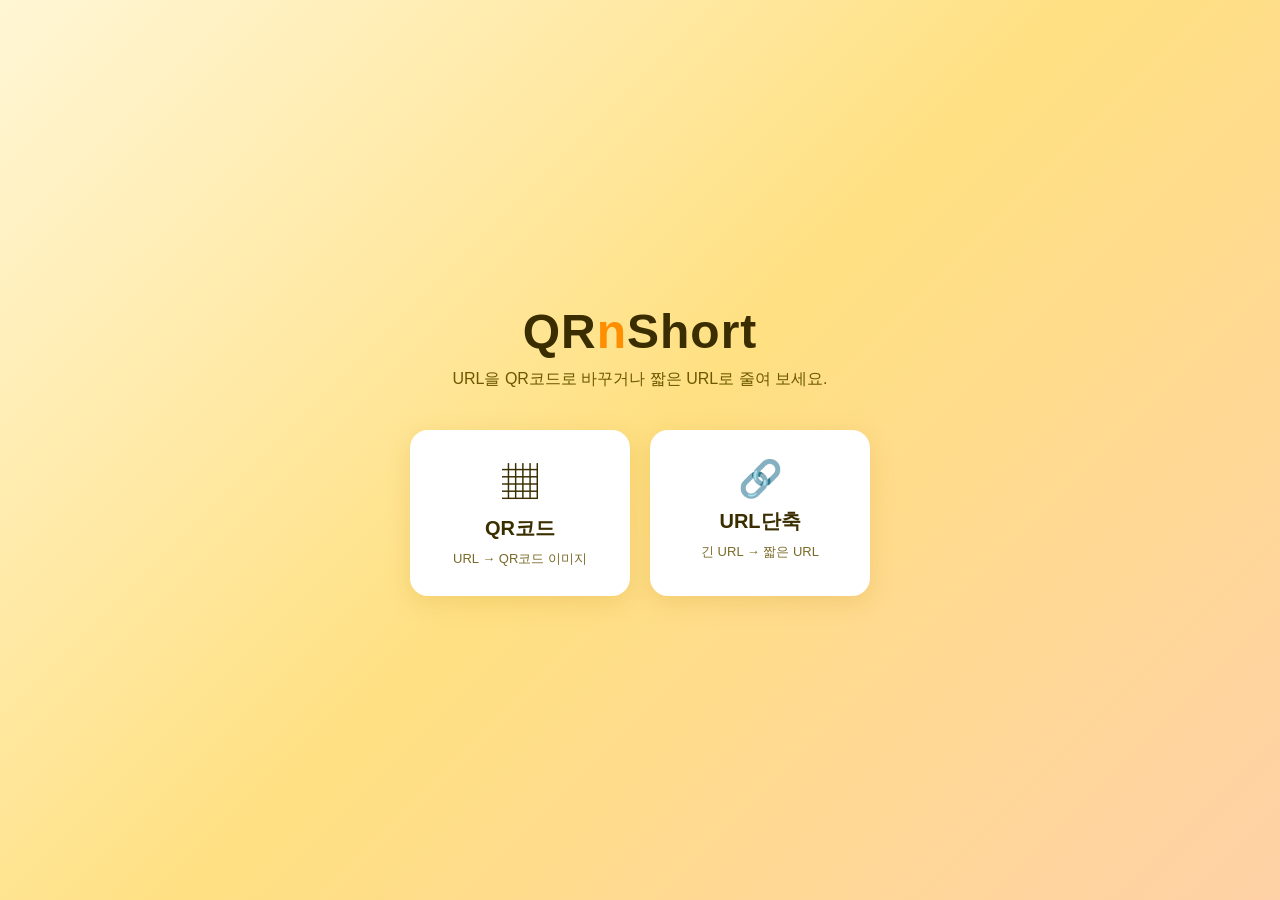
<file: index.html>
<!DOCTYPE html>
<html lang="ko">
<head>
    <meta charset="UTF-8">
    <meta name="viewport" content="width=device-width, initial-scale=1.0">
    <title>QRnShort - QR코드 & URL단축</title>
    <link rel="stylesheet" href="style.css">
</head>
<body>
    <main class="home">
        <h1 class="title">QR<span>n</span>Short</h1>
        <p class="subtitle">URL을 QR코드로 바꾸거나 짧은 URL로 줄여 보세요.</p>

        <nav class="menu">
            <a href="url2qr/index.html" class="menu-btn">
                <span class="menu-icon">▦</span>
                <span class="menu-label">QR코드</span>
                <span class="menu-desc">URL → QR코드 이미지</span>
            </a>
            <a href="urlShort/index.html" class="menu-btn">
                <span class="menu-icon">🔗</span>
                <span class="menu-label">URL단축</span>
                <span class="menu-desc">긴 URL → 짧은 URL</span>
            </a>
        </nav>
    </main>
</body>
</html>
</file>
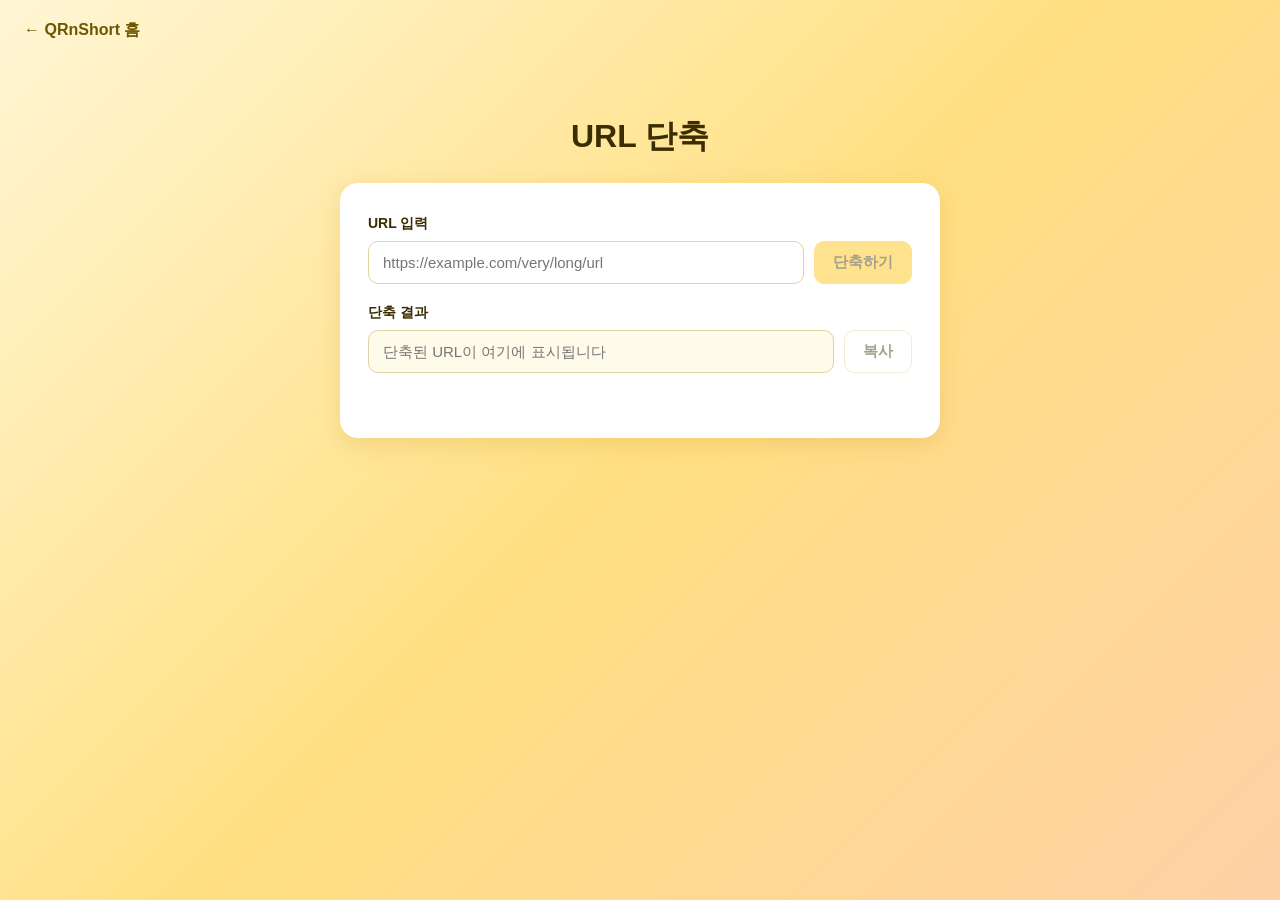
<file: urlShort/index.html>
<!DOCTYPE html>
<html lang="ko">
<head>
    <meta charset="UTF-8">
    <meta name="viewport" content="width=device-width, initial-scale=1.0">
    <title>URL단축 - QRnShort</title>
    <link rel="stylesheet" href="style.css">
</head>
<body>
    <header class="header">
        <a href="../index.html" class="back">← QRnShort 홈</a>
    </header>

    <main class="main">
        <h1 class="title">URL 단축</h1>

        <div class="card">
            <label for="url-input" class="label">URL 입력</label>
            <div class="row">
                <input type="url" id="url-input" class="input" placeholder="https://example.com/very/long/url">
                <button type="button" id="shorten-btn" class="btn primary" disabled>단축하기</button>
            </div>

            <label for="result" class="label">단축 결과</label>
            <div class="row">
                <input type="text" id="result" class="input" readonly placeholder="단축된 URL이 여기에 표시됩니다">
                <button type="button" id="copy-btn" class="btn" disabled>복사</button>
            </div>

            <p id="message" class="message"></p>
        </div>
    </main>

    <script src="script.js"></script>
</body>
</html>
</file>
<file: style.css>
* {
    margin: 0;
    padding: 0;
    box-sizing: border-box;
}

body {
    font-family: 'Malgun Gothic', Arial, sans-serif;
    min-height: 100vh;
    color: #3a2e00;
    background: linear-gradient(135deg, #fff6d5 0%, #ffe082 50%, #ffd1a6 100%);
}

.home {
    min-height: 100vh;
    display: flex;
    flex-direction: column;
    align-items: center;
    justify-content: center;
    padding: 40px 16px;
    text-align: center;
}

.title {
    font-size: 48px;
    letter-spacing: 1px;
}

.title span {
    color: #ff8f00;
}

.subtitle {
    margin-top: 10px;
    color: #6b5800;
}

.menu {
    display: flex;
    flex-wrap: wrap;
    justify-content: center;
    gap: 20px;
    margin-top: 40px;
}

.menu-btn {
    display: flex;
    flex-direction: column;
    align-items: center;
    gap: 8px;
    width: 220px;
    padding: 28px 20px;
    background: #fff;
    border-radius: 18px;
    text-decoration: none;
    color: inherit;
    box-shadow: 0 6px 24px rgba(180, 130, 0, 0.18);
    transition: transform 0.2s ease, box-shadow 0.2s ease;
}

.menu-btn:hover {
    transform: translateY(-4px);
    box-shadow: 0 10px 30px rgba(180, 130, 0, 0.28);
}

.menu-icon {
    font-size: 36px;
}

.menu-label {
    font-size: 20px;
    font-weight: bold;
}

.menu-desc {
    font-size: 13px;
    color: #7a6a2a;
}
</file>
<file: urlShort/style.css>
* {
    margin: 0;
    padding: 0;
    box-sizing: border-box;
}

body {
    font-family: 'Malgun Gothic', Arial, sans-serif;
    min-height: 100vh;
    color: #3a2e00;
    background: linear-gradient(135deg, #fff6d5 0%, #ffe082 50%, #ffd1a6 100%);
}

.header {
    padding: 20px 24px;
}

.back {
    color: #6b5800;
    text-decoration: none;
    font-weight: bold;
}

.back:hover {
    text-decoration: underline;
}

.main {
    display: flex;
    flex-direction: column;
    align-items: center;
    padding: 6vh 16px 40px;
}

.title {
    font-size: 32px;
    margin-bottom: 24px;
}

.card {
    width: 100%;
    max-width: 600px;
    background: #fff;
    border-radius: 18px;
    padding: 28px;
    box-shadow: 0 6px 24px rgba(180, 130, 0, 0.18);
}

.label {
    display: block;
    font-size: 14px;
    font-weight: bold;
    margin: 4px 0 8px;
}

.row {
    display: flex;
    gap: 10px;
    margin-bottom: 20px;
}

.input {
    flex: 1;
    min-width: 0;
    padding: 12px 14px;
    font-size: 15px;
    border: 1px solid #e0d3a0;
    border-radius: 10px;
    outline: none;
}

.input:focus {
    border-color: #ffb300;
}

.input[readonly] {
    background: #fffbea;
}

.btn {
    padding: 0 18px;
    font-size: 15px;
    font-weight: bold;
    border: 1px solid #e0d3a0;
    border-radius: 10px;
    background: #fff;
    color: #3a2e00;
    cursor: pointer;
    white-space: nowrap;
}

.btn.primary {
    background: #ffc107;
    border-color: #ffc107;
}

.btn:hover:not(:disabled) {
    filter: brightness(0.95);
}

.btn:disabled {
    opacity: 0.45;
    cursor: not-allowed;
}

.message {
    min-height: 1.2em;
    font-size: 14px;
}

.message.error {
    color: #c62828;
}

@media (max-width: 480px) {
    .row {
        flex-direction: column;
    }

    .btn {
        height: 44px;
    }
}
</file>
